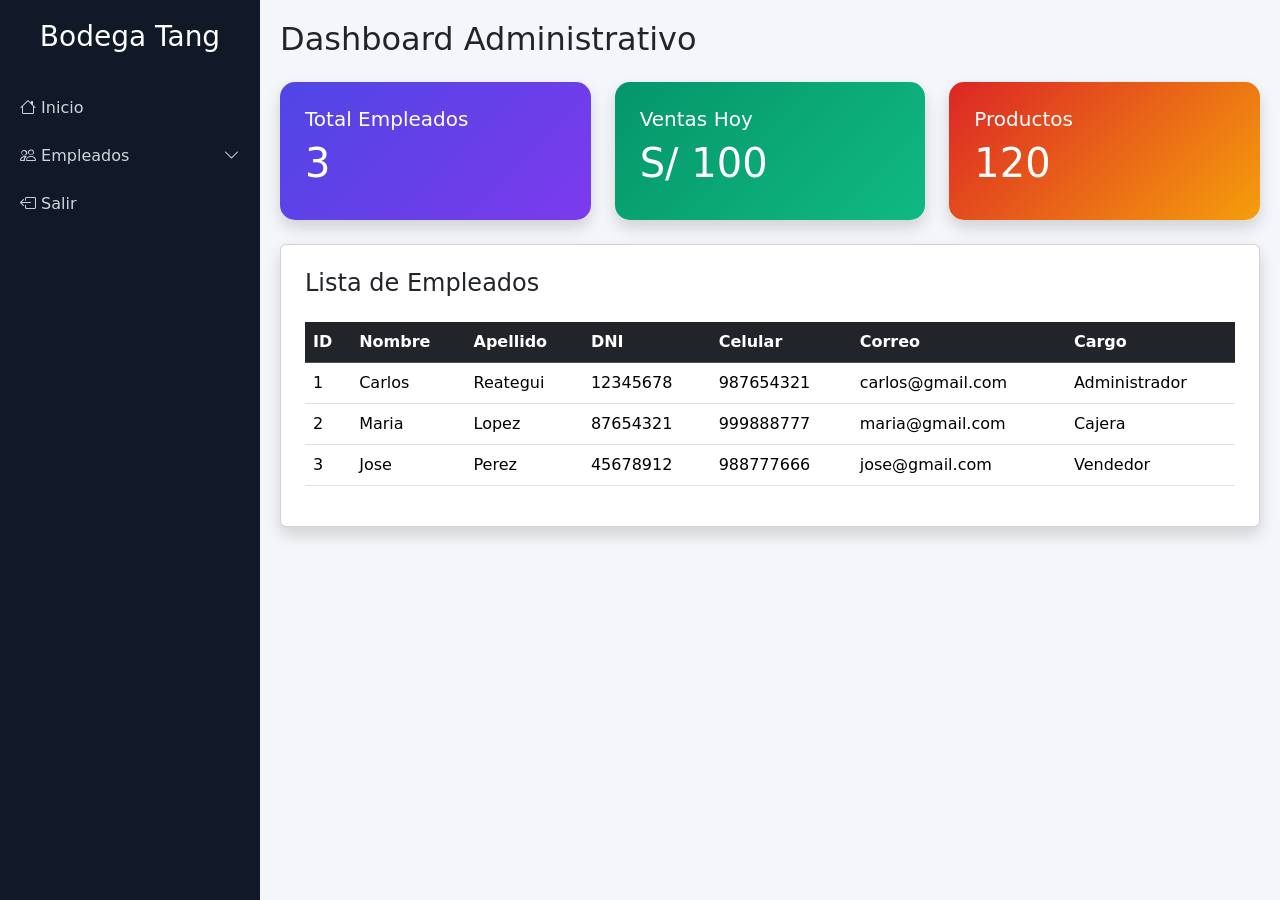
<file: public/Dashboard.html>
<!DOCTYPE html>
<html lang="es">
<head>
<meta charset="UTF-8">
<meta name="viewport" content="width=device-width, initial-scale=1">

<title>Dashboard</title>

<!-- Bootstrap -->
<link href="https://cdn.jsdelivr.net/npm/bootstrap@5.3.3/dist/css/bootstrap.min.css" rel="stylesheet">

<!-- Icons -->
<link href="https://cdn.jsdelivr.net/npm/bootstrap-icons@1.11.3/font/bootstrap-icons.min.css" rel="stylesheet">

<style>

body{
  overflow-x:hidden;
  background:#f4f6f9;
}

/* SIDEBAR */
.sidebar{
  width:260px;
  height:100vh;
  background:#111827;
  position:fixed;
  padding-top:20px;
}

.sidebar h3{
  color:white;
  text-align:center;
  margin-bottom:30px;
}

.sidebar .nav-link{
  color:#d1d5db;
  padding:12px 20px;
}

.sidebar .nav-link:hover{
  background:#1f2937;
  color:white;
}

.content{
  margin-left:260px;
  padding:20px;
}

/* TARJETAS */
.card-dashboard{
  border:none;
  border-radius:15px;
  padding:25px;
  color:white;
}

.bg1{ background:linear-gradient(135deg,#4f46e5,#7c3aed); }
.bg2{ background:linear-gradient(135deg,#059669,#10b981); }
.bg3{ background:linear-gradient(135deg,#dc2626,#f59e0b); }

</style>
</head>

<body>

<!-- SIDEBAR -->
<div class="sidebar">

<h3>Bodega Tang</h3>

<ul class="nav flex-column">

<li class="nav-item">
  <a class="nav-link" href="#" onclick="mostrar('inicio')">
    <i class="bi bi-house"></i> Inicio
  </a>
</li>

<!-- EMPLEADOS -->
<li class="nav-item">

<a class="nav-link d-flex justify-content-between align-items-center"
data-bs-toggle="collapse"
href="#empleadosMenu">

<span>
<i class="bi bi-people"></i> Empleados
</span>

<i class="bi bi-chevron-down"></i>

</a>

<div class="collapse" id="empleadosMenu">

<ul class="nav flex-column ms-3">

<li>
<a class="nav-link" href="#" onclick="mostrar('reporte')">
📊 Reporte
</a>
</li>

<li>
<a class="nav-link" href="#" onclick="mostrar('registro')">
📝 Registro
</a>
</li>

</ul>

</div>

</li>

<li class="nav-item">
<a class="nav-link" href="index.html">
<i class="bi bi-box-arrow-left"></i> Salir
</a>
</li>

</ul>

</div>

<!-- CONTENIDO -->
<div class="content">

<h2 class="mb-4">Dashboard Administrativo</h2>

<!-- INICIO -->
<div id="inicio" class="seccion">

<div class="row">

<div class="col-md-4 mb-4">
<div class="card-dashboard bg1 shadow">
<h5>Total Empleados</h5>
<h1>3</h1>
</div>
</div>

<div class="col-md-4 mb-4">
<div class="card-dashboard bg2 shadow">
<h5>Ventas Hoy</h5>
<h1>S/ 100</h1>
</div>
</div>

<div class="col-md-4 mb-4">
<div class="card-dashboard bg3 shadow">
<h5>Productos</h5>
<h1>120</h1>
</div>
</div>

</div>

<!-- TABLA EN INICIO -->
<div class="card shadow p-4">

<h4 class="mb-4">Lista de Empleados</h4>

<table class="table table-hover">

<thead class="table-dark">
<tr>
<th>ID</th>
<th>Nombre</th>
<th>Apellido</th>
<th>DNI</th>
<th>Celular</th>
<th>Correo</th>
<th>Cargo</th>
</tr>
</thead>

<tbody>

<tr>
<td>1</td>
<td>Carlos</td>
<td>Reategui</td>
<td>12345678</td>
<td>987654321</td>
<td>carlos@gmail.com</td>
<td>Administrador</td>
</tr>

<tr>
<td>2</td>
<td>Maria</td>
<td>Lopez</td>
<td>87654321</td>
<td>999888777</td>
<td>maria@gmail.com</td>
<td>Cajera</td>
</tr>

<tr>
<td>3</td>
<td>Jose</td>
<td>Perez</td>
<td>45678912</td>
<td>988777666</td>
<td>jose@gmail.com</td>
<td>Vendedor</td>
</tr>

</tbody>

</table>

</div>

</div>

<!-- REPORTE -->
<div id="reporte" class="seccion" style="display:none;">

<div class="card shadow p-4">
<h4 class="mb-4">Reporte de Empleados</h4>

<table class="table table-hover">

<thead class="table-dark">
<tr>
<th>ID</th>
<th>Nombre</th>
<th>Apellido</th>
<th>DNI</th>
</tr>
</thead>

<tbody>
<tr>
<td>1</td>
<td>Carlos</td>
<td>Reategui</td>
<td>12345678</td>
</tr>
</tbody>

</table>

</div>

</div>

<!-- REGISTRO -->
<div id="registro" class="seccion" style="display:none;">

<div class="card shadow p-4">
<h4 class="mb-4">Registrar Empleado</h4>

<form>
<input class="form-control mb-3" placeholder="Nombre">
<input class="form-control mb-3" placeholder="Apellido">
<input class="form-control mb-3" placeholder="DNI">
<button class="btn btn-primary">Guardar</button>
</form>

</div>

</div>

</div>

<!-- JS -->
<script src="https://cdn.jsdelivr.net/npm/bootstrap@5.3.3/dist/js/bootstrap.bundle.min.js"></script>

<script>
function mostrar(id){
  let secciones = document.querySelectorAll(".seccion");
  secciones.forEach(sec => sec.style.display="none");
  document.getElementById(id).style.display="block";
}
</script>

</body>
</html>
</file>
